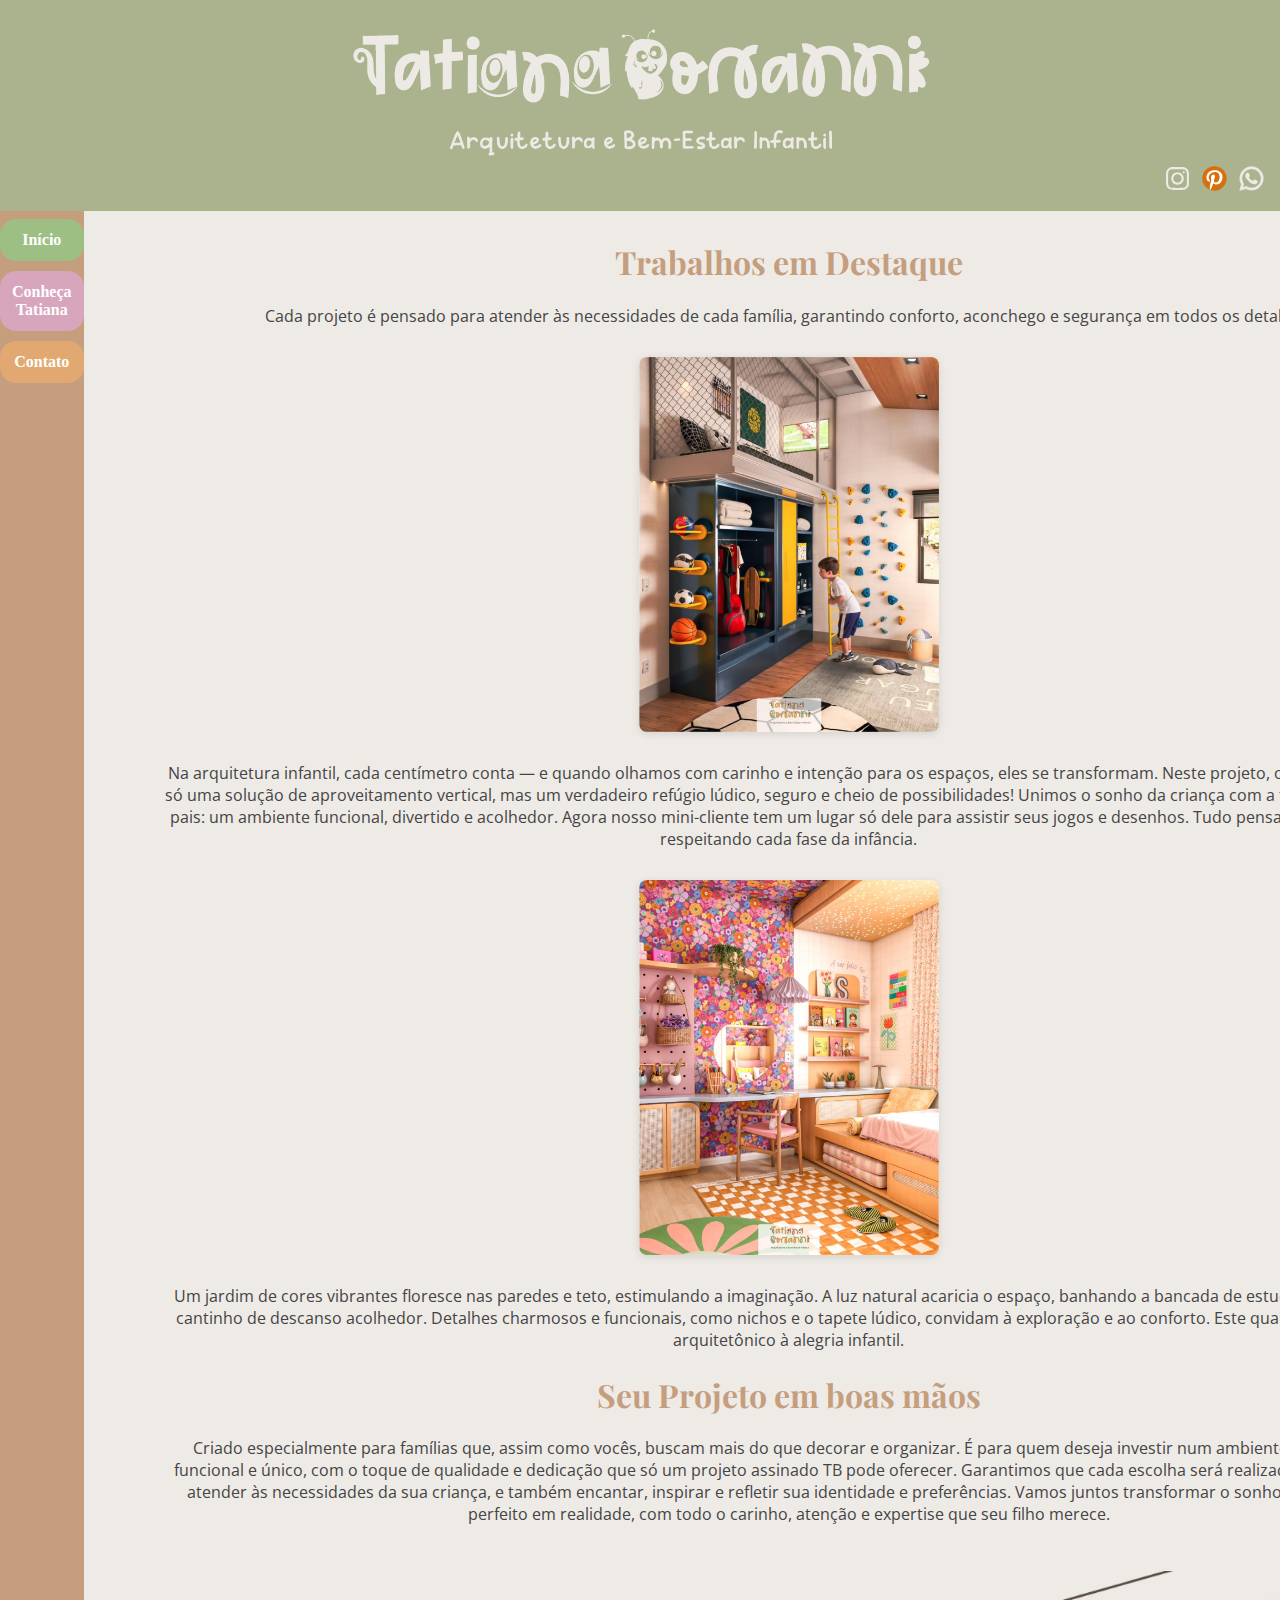
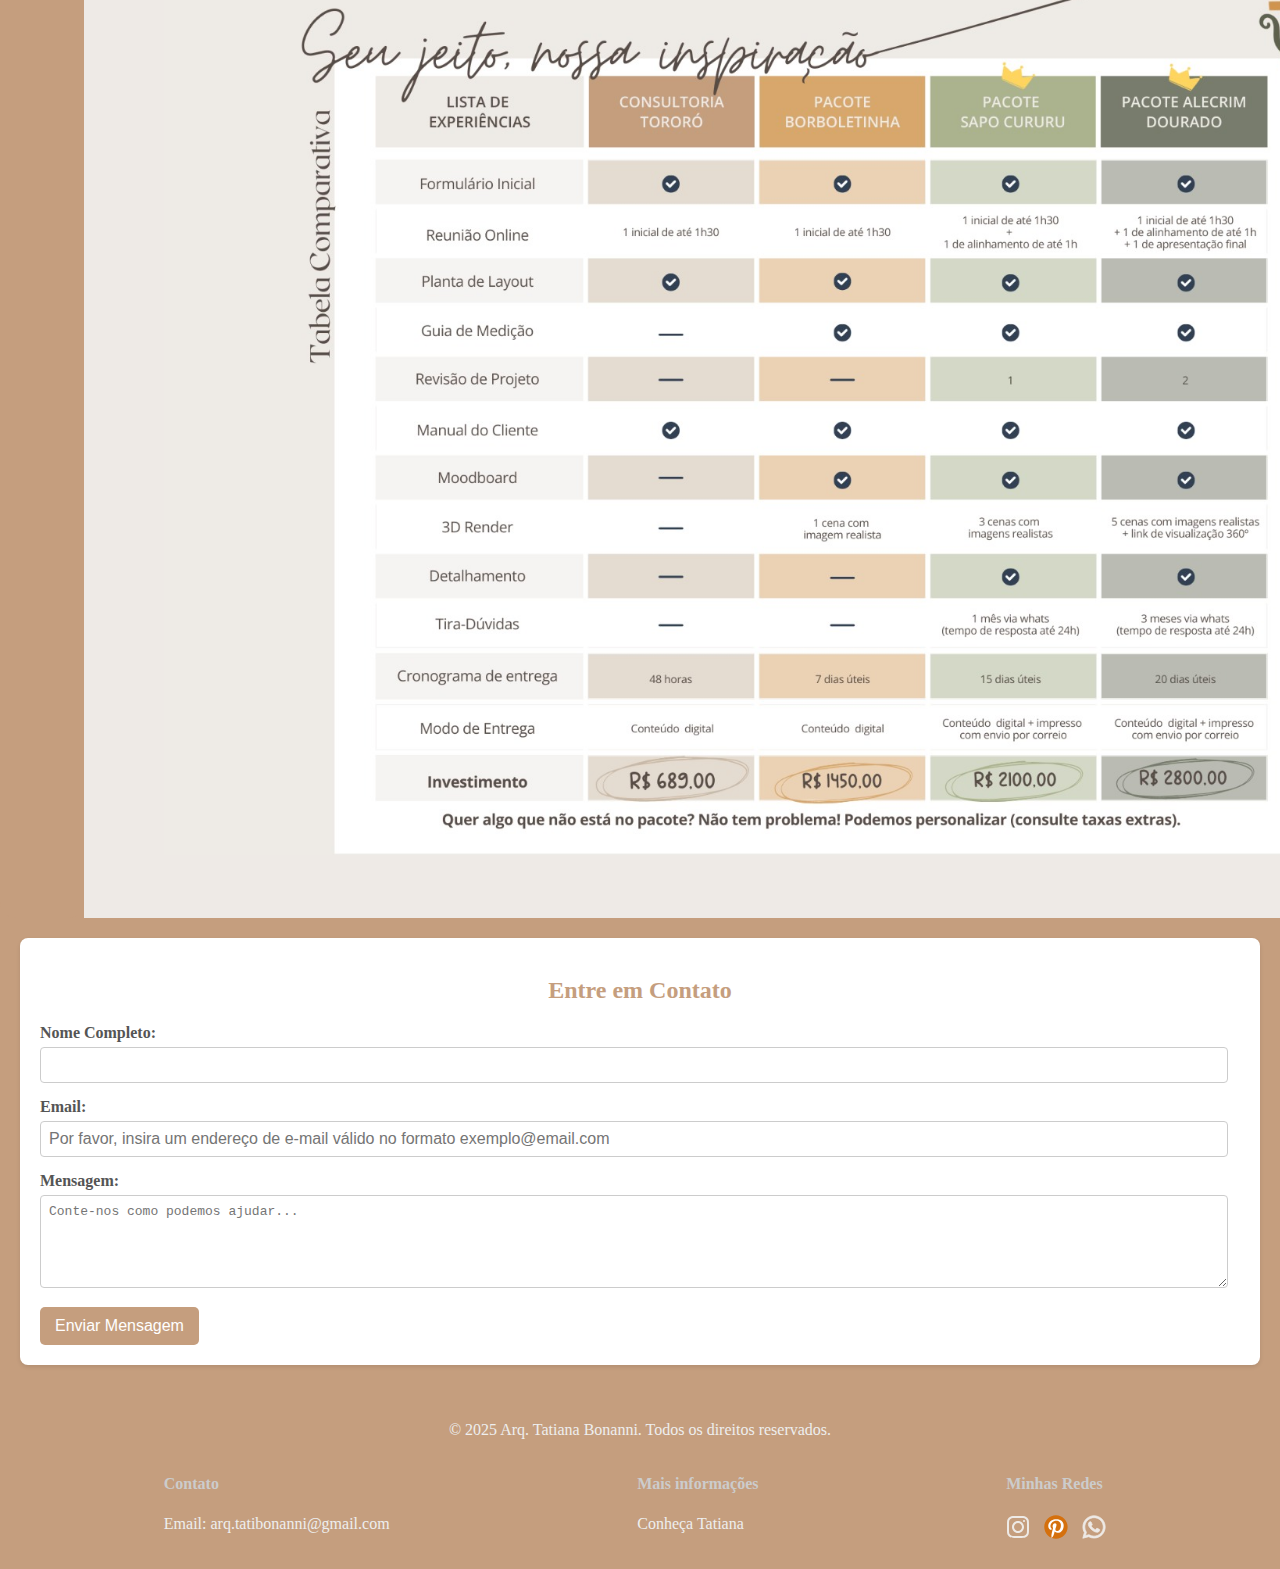
<file: index.html>
<!-- Site Para uma arquiteta de arquitetura infantil com imagens exemplo, tabela de preço, descrição, links de redes sociais e comentários -->


<!DOCTYPE html>
<html lang="pt-BR">

<head>
    <meta charset="UTF-8">
    <meta name="viewport" content="width=device-width, initial-scale=1.0">
    <title>Arq. Tati Bonanni</title>
    <link rel="stylesheet" href="css/estilo.css">
</head>

<body>
    <header>
        <!-- Opção de header 1-->
        <!--<img class="logo" src="images/Logo.png" alt="Logo do site com as letras T e B desenhadas em tema infantil" */
            title="Arquiteta Tati Bonanni"> -->
        <div class="info">
            <div class="titulos">
                <img class="logo-nome" src="images/Logo-nome.png"> <!-- Logo em nome do site -->
            </div>
            <div class="redes-sociais"> <!-- Logo das redes sociais com o link de acesso -->

                <!-- Instagram -->
                <a href="https://www.instagram.com/arq.tatibonanni/" target="_blank">
                    <img class="logo-links" src="images/instagram-logo.svg"
                        alt="Logo instagram com link para o instagram da arquiteta Tati Bonanni" title="Instagram">
                </a>

                <!-- Pinterest -->
                <a href="https://br.pinterest.com/arqtatibonanni/" target="_blank">
                    <img class="logo-links" src="images/pinterest-logo.svg"
                        alt="Logo Pinterest com link para a página da arquiteta Tati Bonanni" title="Pinterest">
                </a>

                <!-- WhatsApp -->
                <a href="https://api.whatsapp.com/send?phone=5511943224545" target="_blank">
                    <img class="logo-links" src="images/whatsapp-logo.svg"
                        alt="Logo Whatsapp com link para conversar com a arquiteta Tati Bonanni" title="WhatsApp">
                </a>

            </div>
        </div>
    </header>

    <!--   Menu Esquerdo - 3 botões-->
    <div class="container">
        <nav class="menu-esquerdo">
            <ul>
                <li><a class="botao-verde" href="#">Início</a></li> <!-- Botão de Início levando para a página inicial -->
                <li><a class="botao-rosa" href="sobre.html">Conheça Tatiana</a></li> <!-- Botão para a página SOBRE -->
                <li><a class="botao-laranja" href="https://api.whatsapp.com/send?phone=5511943224545" 
                        target="_blank">Contato</a></li> <!-- Botão de Contato que leva o link do WhatsApp -->
            </ul>
        </nav>

        <!-- Início do conteúdo principal da página-->
        <main class="conteudo">
            <section>
                <h1 class="fonte-titulo">Trabalhos em Destaque</h1> <!-- Título inicial do conteúdo -->
                                    
                                <!-- Abordagem do conteúdo do site com breve descrição e imagens do trabalho com tabela de preços no final -->

                <p>Cada projeto é pensado para atender às necessidades de cada família, garantindo conforto, aconchego e
                    segurança em todos os detalhes.
                </p>


                <img class="quartos" src="images/Quarto1.heic">
                <p>Na arquitetura infantil, cada centímetro conta — e quando olhamos com carinho e intenção para os
                    espaços, eles se transformam. Neste projeto, o mezanino não é só uma solução de aproveitamento
                    vertical, mas um verdadeiro refúgio lúdico, seguro e cheio de possibilidades!

                    Unimos o sonho da criança com a tranquilidade dos pais: um ambiente funcional, divertido e
                    acolhedor. Agora nosso mini-cliente tem um lugar só dele para assistir seus jogos e desenhos. Tudo
                    pensado com cuidado, respeitando cada fase da infância.</p>

                <img class="quartos" src="images/Quarto2.heic">
                <p>Um jardim de cores vibrantes floresce nas paredes e teto, estimulando a imaginação. A luz natural
                    acaricia o espaço, banhando a bancada de estudo integrada e o cantinho de descanso acolhedor.
                    Detalhes charmosos e funcionais, como nichos e o tapete lúdico, convidam à exploração e ao conforto.
                    Este quarto é um abraço arquitetônico à alegria infantil.</p>

                <h1 class="fonte-titulo">Seu Projeto em boas mãos</h1>
                <p>Criado especialmente para famílias que, assim como vocês, buscam mais do que decorar e organizar. É
                    para quem deseja investir num ambiente encantador, funcional e único, com o toque de qualidade e
                    dedicação que só um projeto assinado TB pode oferecer.
                    Garantimos que cada escolha será realizada pensando em atender às necessidades da sua criança, e
                    também encantar, inspirar e refletir sua identidade e preferências. Vamos juntos transformar o sonho
                    de um quarto perfeito em realidade, com todo o carinho, atenção e expertise que seu filho merece.
                </p>

                                 <!-- Tabela de preço em imagem -->
                <img class="tabela-preco" src="images/tabela-precos.jpeg">
            </section>
        </main>

                        <!-- Menu direito com aside - apresentação de comentários referências do trabalho -->
        <aside class="menu-direito">

                        <!-- Título do Menu -->
            <h1 class="titulo-direito">Depoimentos</h1>
            <section class="depoimentos">

                        <!-- Depoimentos separados por div para formarem quadros de comentários -->
                <div class="item">
                    <strong>Maria Clara</strong>
                    <p>O projeto do quarto do meu filho ficou maravilhoso! Super recomendo!</p>
                </div>
                <div class="item">
                    <strong>João Pedro</strong>
                    <p>Atendimento excelente e muito criativo. Amei o resultado!</p>
                </div>
                <div class="item">
                    <strong>Fernanda Lima</strong>
                    <p>Transformou o espaço de forma incrível. Trabalho impecável!</p>
                </div>
                <div class="item">
                    <strong>Ana Beatriz</strong>
                    <p>A Tatiana captou exatamente o que queríamos para o quarto da nossa filha. Ficou um sonho!</p>
                </div>
                <div class="item">
                    <strong>Carlos Eduardo</strong>
                    <p>Profissional atenciosa e com ideias inovadoras. O quarto do meu filho ficou muito funcional e
                        divertido!</p>
                </div>
                <div class="item">
                    <strong>Juliana Souza</strong>
                    <p>Estamos muito felizes com o resultado! Superou nossas expectativas em cada detalhe. Recomendo de
                        olhos fechados!</p>
                </div>
            </section>
        </aside>
    </div>

                <!-- Formulário de contato -->
    <section class="formulario-contato">
        <h2>Entre em Contato</h2>
        <form action="#" method="get">
            <div>
                <label for="nome">Nome Completo:</label>
                <input type="text" id="nome" name="nome" required>
            </div>
            <div>
                <label for="email">Email:</label>
                <input type="email" id="email" name="email" required
                    placeholder="Por favor, insira um endereço de e-mail válido no formato exemplo@email.com">
            </div>
            <div>
                <label for="mensagem">Mensagem:</label>
                <textarea id="mensagem" name="mensagem" rows="5" required
                    placeholder="Conte-nos como podemos ajudar..."></textarea>
            </div>
            <button type="submit">Enviar Mensagem</button>
        </form>
    </section>
    </div>

    <!--    RODAPÉ com informações da página    -->

    <footer>
        <div class="conteudo-rodape">
            <div class="secao-rodape direitos-autorais">  <!-- Direitos Autorais -->
                <p>© 2025 Arq. Tatiana Bonanni. Todos os direitos reservados.</p>
            </div>
            <div class="secao-rodape contato">
                <h4>Contato</h4> <!-- Contato com email - s/link -->
                <p>Email: arq.tatibonanni@gmail.com</p>
            </div>
            <div class="secao-rodape links-uteis">
                <h4>Mais informações</h4> <!--Link para página sobre -->
                <ul>
                    <li><a href="sobre.html">Conheça Tatiana</a></li>
                </ul>
            </div>

                        <!-- Icones das redes sociais com link -->
            <div class="secao-rodape social">
                <h4>Minhas Redes</h4>
                <a href="https://www.instagram.com/arq.tatibonanni/" target="_blank"><img
                        src="images/instagram-logo.svg" alt="Instagram" title="Instagram"></a>
                <a href="https://br.pinterest.com/arqtatibonanni/" target="_blank"><img src="images/pinterest-logo.svg"
                        alt="Pinterest" title="Pinterest"></a>
                <a href="https://api.whatsapp.com/send?phone=5511943224545/" target="_blank"><img
                        src="images/whatsapp-logo.svg" alt="WhatsApp" title="WhatsApp"></a>
            </div>
        </div>
    </footer>
</body>

</html>
</file>
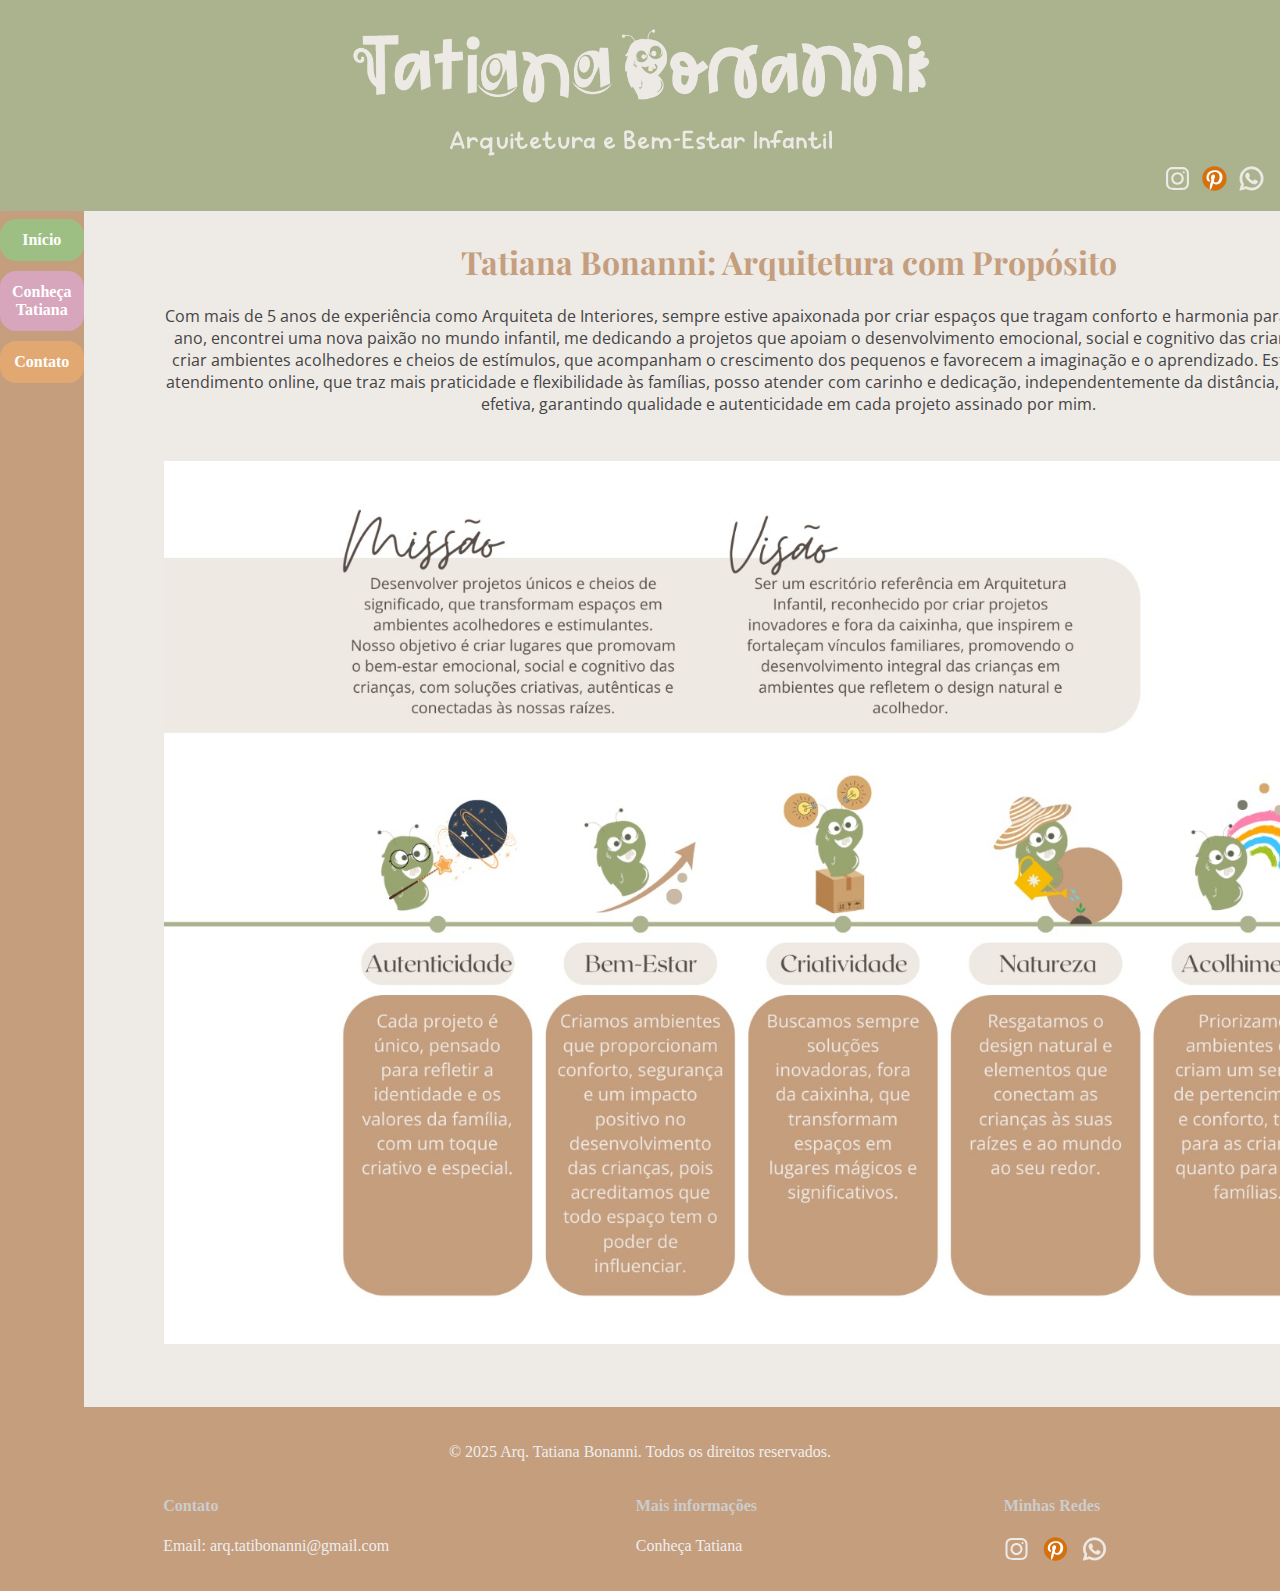
<file: sobre.html>
<!-- Página 'Sobre', entitulada Conheça 'Tatiana' -->

<!DOCTYPE html>
<html lang="pt-BR">
<head>
    <meta charset="UTF-8">
    <meta name="viewport" content="width=device-width, initial-scale=1.0">
    <title>Arq. Tati Bonanni - Sobre</title>
    <link rel="stylesheet" href="css/estilo.css">
</head>
<body>

    <!--Cabeçalho do Site com logo ---- Mesmo utilizado no index -->
    <header>
        <div class="info">
            <div class="titulos">
                <img class="logo-nome" src="images/Logo-nome.png">
            </div>
            <div class="redes-sociais">
                <a href="https://www.instagram.com/arq.tatibonanni/" target="_blank">
                    <img class="logo-links" src="images/instagram-logo.svg"
                        alt="Logo instagram com link para o instagram da arquiteta Tati Bonanni" title="Instagram">
                </a>
                <a href="https://br.pinterest.com/arqtatibonanni/" target="_blank">
                    <img class="logo-links" src="images/pinterest-logo.svg"
                        alt="Logo Pinterest com link para a página da arquiteta Tati Bonanni" title="Pinterest">
                </a>
                <a href="https://api.whatsapp.com/send?phone=5511943224545" target="_blank">
                    <img class="logo-links" src="images/whatsapp-logo.svg"
                        alt="Logo Whatsapp com link para conversar com a arquiteta Tati Bonanni" title="WhatsApp">
                </a>
            </div>
        </div>
    </header>
    <div class="container">

                <!-- Mesmas configurações de menu do index -- com alteração no link do 'Início'-->
        <nav class="menu-esquerdo">
            <ul>
                <li><a class="botao-verde" href="index.html">Início</a></li>
                <li><a class="botao-rosa" href="#">Conheça Tatiana</a></li>
                <li><a class="botao-laranja" href="https://api.whatsapp.com/send?phone=5511943224545" target="_blank">Contato</a></li>
            </ul>
        </nav>
        <main class="conteudo">
            <section>

                                <!--Texto de Apresentação da Arquiteta -->
                <h1 class="fonte-titulo">Tatiana Bonanni: Arquitetura com Propósito</h1>
                <p>Com mais de 5 anos de experiência como Arquiteta de Interiores, sempre estive apaixonada por criar espaços que tragam conforto e harmonia para as famílias. 

                    Há 1 ano, encontrei uma nova paixão no mundo infantil, me dedicando a projetos que apoiam o desenvolvimento emocional, social e cognitivo das crianças. Meu foco é criar ambientes acolhedores e cheios de estímulos, que acompanham o crescimento dos pequenos e favorecem a imaginação e o aprendizado.
                    
                    Estruturada para o atendimento online, que traz mais praticidade e flexibilidade às famílias, posso atender com carinho e dedicação, independentemente da distância, de maneira ágil e efetiva, garantindo qualidade e autenticidade em cada projeto assinado por mim.</p>
                    
                            <!-- Mesma formatação da tabela preços do index mas imagem utilizada sobre missão visão e valores -->
                    <img class="tabela-preco" src="images/sobre.jpeg" alt="Quadro com a missão, visão e valores seguidos pela arquiteta Tati Boananni" title="Missão, Visão e Valores seguidos pela arquiteta Tati Bonanni">
                </section>
        </main>
        <aside class="menu-direito"> <!--Menu Direito mantido sem conteúdo para preservar o layout da página -->
            </aside>
    </div>
    <footer>
        <div class="conteudo-rodape">
            <div class="secao-rodape direitos-autorais"> <!-- Direitos Autorais -->
                <p>© 2025 Arq. Tatiana Bonanni. Todos os direitos reservados.</p>
            </div>
            <div class="secao-rodape contato">
                <h4>Contato</h4> <!-- Contato com email - s/link -->
                <p>Email: arq.tatibonanni@gmail.com</p>
            </div>
            <div class="secao-rodape links-uteis">
                <h4>Mais informações</h4> <!--Link para página sobre -->
                <ul>
                    <li><a href="sobre.html">Conheça Tatiana</a></li>
                </ul>
            </div>

            <!-- Icones das redes sociais com link -->
            <div class="secao-rodape social">
                <h4>Minhas Redes</h4>
                <a href="https://www.instagram.com/arq.tatibonanni/" target="_blank">
                    <img class="logo-links" src="images/instagram-logo.svg" alt="Instagram" title="Instagram"></a>
                <a href="https://br.pinterest.com/arqtatibonanni/" target="_blank">
                    <img class="logo-links" src="images/pinterest-logo.svg" alt="Pinterest" title="Pinterest"></a>
                <a href="https://api.whatsapp.com/send?phone=5511943224545/" target="_blank"><img class="logo-links"
                        src="images/whatsapp-logo.svg" alt="WhatsApp" title="WhatsApp"></a>
            </div>
        </div>
    </footer>
</body>
</html>
</file>
<file: css/estilo.css>
@import url('https://fonts.googleapis.com/css2?family=Montserrat:ital,wght@0,100..900;1,100..900&family=Open+Sans:ital,wght@0,300..800;1,300..800&family=Poppins:ital,wght@0,100;0,200;0,300;0,400;0,500;0,600;0,700;0,800;0,900;1,100;1,200;1,300;1,400;1,500;1,600;1,700;1,800;1,900&family=Roboto:ital,wght@0,100..900;1,100..900&display=swap');
@import url('https://fonts.googleapis.com/css2?family=Montserrat:ital,wght@0,100..900;1,100..900&family=Open+Sans:ital,wght@0,300..800;1,300..800&family=Playfair+Display:ital,wght@0,400..900;1,400..900&family=Poppins:ital,wght@0,100;0,200;0,300;0,400;0,500;0,600;0,700;0,800;0,900;1,100;1,200;1,300;1,400;1,500;1,600;1,700;1,800;1,900&family=Roboto:ital,wght@0,100..900;1,100..900&display=swap');

* {
    box-sizing: border-box;

}

header {
    display: flex;
    background-color: #abb38e;
    align-items: center;
    padding: 16px 16px;

}

body {
    background-color: #c59e7e;
    margin: 0;
    padding: 0;
    overflow-x: hidden;
    display: flex;
    flex-direction: column;
    min-height: 100vh;
}

.container {
    display: flex;
    flex: 1;
    flex-direction: row;
    width: 100%;
}

.logo { /* Formatação do logos principal*/
    width: 150px;
    height: auto;
    margin-left: 16px;
}

.logo-links {  /* Formatação do logos com link */
    width: 25px;
    height: auto;
}

.menu-esquerdo { /* Formatação do menu esquerdo*/
    width: 250px;
    background: #c59e7e;
    display: block;
    padding: 0;
    border-radius: 8px;
    text-align: center;
    border-radius: 16px;
}

.menu-esquerdo ul li a { /* Formatação da lista do menu esquerdo  */
    text-decoration: none;
    color: white;
    display: block;
    padding: 12px;
    font-weight: bold;
    transition: background 0.3s ease; /*Usado para mudar a cor do texto, fazer uma transição. EASE é a função do tempo de transição para acontecer, no caso 0,3seg*/
}

.menu-esquerdo ul {  /* Formatação da lista desordenada */
    list-style: none;
    padding: 0;
    margin: 0;
}

.menu-esquerdo ul li { /* Formatação das linhas e dos itens da lista*/
    margin-bottom: 10px;

}

.menu-esquerdo ul li:first-child { /*first-child (primeiro filho) -> primeira linha da lista - usado para dar distanciamento da margem superior do primeiro botão*/
    margin-top: 8px;
}


.menu-esquerdo ul li:last-child { /*last-child -> última linha da lista*/
    margin-bottom: 0;
}

.conteudo { /* Formatação da classe conteúdo usada no main */
    background: #eeeae6;
    flex: 1;
    text-align: center;
    font-family: 'Open Sans', sans-serif;
    padding: 8px;
    padding-left: 80px;
    padding-right: 80px;
    color: #444444
}

.menu-direito { /* Formatação da classe menu-direito */
    display: flex;
    flex-direction: column;
    width: 300px;
    background: #c59e7e;
    text-align: center;
}

.titulo-direito { /* Formatação da classe titulo-direito */
    color: white;
}

.item { /* Formatação da classe item usada nos comentários*/
    margin: 8px;
    background: #fff;
    border-radius: 10px;
    box-shadow: 2px 2px 6px rgba(0, 0, 0, 0.1);
    padding: 12px;
    font-size: 1em;
    text-align: left;
}

.item strong { /* Formatação da classe item negrito usado no nome dos comentários */
    display: block;
    margin-bottom: 6px;
    color: #333;
}

.depoimentos { 
    display: flex;
    flex-direction: column;
}

.info {
    display: flex;
    flex-direction: column;
    justify-content: space-between;
    flex: 1;
}

.titulos {
    text-align: center;

}

.redes-sociais {
    display: flex;
    justify-content: flex-end;
    gap: 12px;
    margin-top: auto;

}

.quartos {
    width: 100%;
    max-width: 300px;
    height: auto;
    display: block;
    margin: 16px auto;
    border-radius: 8px;
    box-shadow: 0 2px 8px rgba(0, 0, 0, 0.1);
    margin-top: 30px;
    margin-bottom: 30px;
}

.tabela-preco {
    width: 1250px;
    height: auto;
    margin-top: 30px;
    margin-bottom: 50px;
}

.logo-nome {
    width: 600px;
    height: auto;
    margin: 0;

}

.botao-verde {
    background-color: #9dbf84;
    border-radius: 16px;
}

.botao-rosa {
    background-color: #d7a5bc;
    border-radius: 16px;
}

.botao-laranja {
    background-color: #e1a971;
    border-radius: 16px;
}

.menu-esquerdo a:hover {
    opacity: 0.7;
    cursor: pointer;
    text-decoration: none;
}

.fonte-titulo {
    font-family: 'Playfair Display', sans-serif;
    color: #c59e7e;
    font-size: 32px;
}

.formulario-contato {
    background-color: #fff;
    padding: 20px;
    margin: 20px;
    border-radius: 8px;
    box-shadow: 0 2px 4px rgba(0, 0, 0, 0.1);
}

.formulario-contato h2 {
    color: #c59e7e;
    text-align: center;
    margin-bottom: 20px;
}

.formulario-contato div {
    margin-bottom: 15px;
}

.formulario-contato label {
    display: block;
    margin-bottom: 5px;
    font-weight: bold;
    color: #555;
}

.formulario-contato input[type="text"],
.formulario-contato input[type="email"],
.formulario-contato textarea {  /*Os três seletores são inseridos juntos separados por vírgula para que os 3 usem os mesmos elemento de formatação.*/
    width: calc(100% - 12px);
    padding: 8px;
    border: 1px solid #ccc;
    border-radius: 4px;
    box-sizing: border-box;
    font-size: 1em;
}

.formulario-contato textarea {
    resize: vertical;

}

.formulario-contato button[type="submit"] {
    background-color: #c59e7e;
    color: white;
    padding: 10px 15px;
    border: none;
    border-radius: 5px;
    cursor: pointer;
    font-size: 1em;
    transition: background-color 0.3s ease;
}

.formulario-contato button[type="submit"]:hover {
    background-color: #a8856a;
}

ffooter {
    background-color: #333;
    color: white;
    padding: 20px;
    text-align: center;
    /* Centraliza o conteúdo inicialmente */
}

.conteudo-rodape {
    max-width: 1200px;
    margin: 0 auto;
    display: flex;
    flex-wrap: wrap;
    justify-content: space-around;
}

.secao-rodape {
    margin-bottom: 20px;
    text-align: left;
}

.secao-rodape h4 {
    color: #ccc;
    margin-top: 0;
}

.secao-rodape a,
.secao-rodape p {
    color: #eee;
    text-decoration: none;
}

.secao-rodape ul {
    list-style: none;
    padding: 0;
}

.secao-rodape ul li {
    margin-bottom: 5px;
}

.secao-rodape.social a {
    margin-right: 10px;
    display: inline-block;
}

.secao-rodape.social img {
    height: 24px;
}

.secao-rodape.direitos-autorais {
    flex-basis: 100%;
    text-align: center;
    margin-top: 20px;
}

@media (max-width: 768px) {
    .conteudo-rodape {
        flex-direction: column;
        align-items: center;
    }

    .secao-rodape {
        text-align: center;
    }

    .secao-rodape.direitos-autorais {
        margin-top: 10px;
    }
}
</file>
